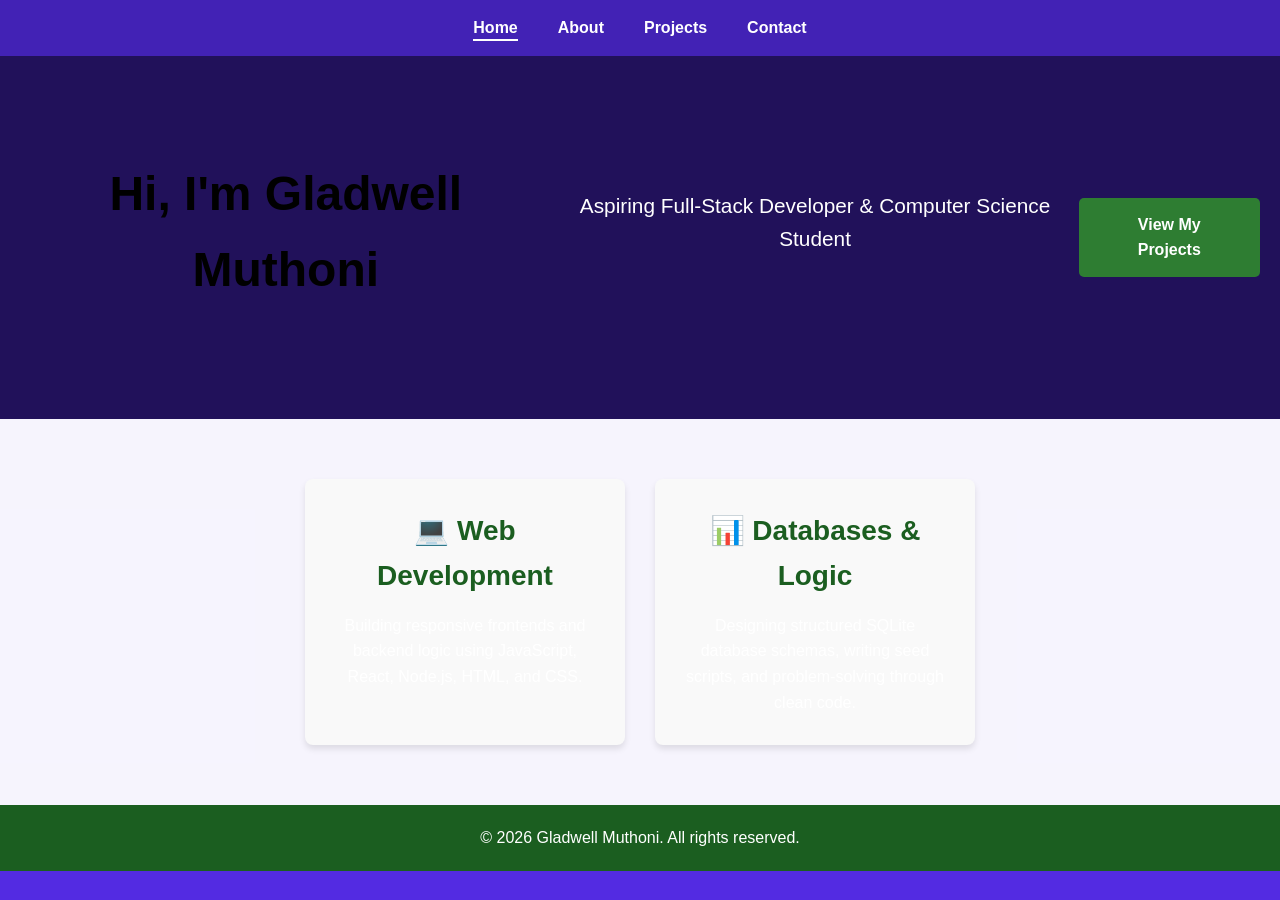
<file: index.html>
<!DOCTYPE html>
<html lang="en">
<head>
    <meta charset="UTF-8">
    <meta name="viewport" content="width=device-width, initial-scale=1.0">
    <title>Home - My Portfolio</title>
    <link rel="stylesheet" href="style.css">
</head>
<body style="background-color: rgb(83, 43, 226); font-family: Arial, sans-serif; margin: 0; padding: 0; color: #ffffff;"></body>
<header style="background-color: rgba(0, 0, 0, 0.2); padding: 15px 0;">
        <nav>
            <ul style="list-style-type: none; margin: 0; padding: 0; display: flex; justify-content: center; gap: 40px;">
                <li><a href="index.html" class="active" style="color: #fff; text-decoration: none; font-weight: 600; border-bottom: 2px solid #fff; padding-bottom: 3px;">Home</a></li>
                <li><a href="about.html" style="color: #fff; text-decoration: none; font-weight: 600;">About</a></li>
                <li><a href="projects.html" style="color: #fff; text-decoration: none; font-weight: 600;">Projects</a></li>
                <li><a href="contact.html" style="color: #fff; text-decoration: none; font-weight: 600;">Contact</a></li>
            </ul>
        </nav>
    </header>

    <main>
        <!-- Hero Section -->
        <section class="hero" style="text-align: center; padding: 100px 20px; color: #fff; background: rgba(0, 0, 0, 0.6);">
            <h1 style="font-size: 3rem; margin-bottom: 10px;">Hi, I'm Gladwell Muthoni</h1>
            <p style="font-size: 1.3rem; margin-bottom: 30px;">Aspiring Full-Stack Developer & Computer Science Student</p>
            <a href="projects.html" style="background-color: #2e7d32; color: white; padding: 14px 28px; text-decoration: none; border-radius: 5px; font-weight: bold; font-size: 1rem; transition: background 0.3s;">View My Projects</a>
        </section>

        <!-- Highlights Section -->
        <section style="display: flex; justify-content: center; gap: 30px; padding: 60px 20px; background: rgba(255, 255, 255, 0.95); flex-wrap: wrap;">
            <div style="background: #f9f9f9; padding: 30px; border-radius: 8px; width: 320px; text-align: center; box-shadow: 0 4px 6px rgba(0,0,0,0.1);">
                <h3 style="color: #1b5e20;">💻 Web Development</h3>
                <p>Building responsive frontends and backend logic using JavaScript, React, Node.js, HTML, and CSS.</p>
            </div>
            <div style="background: #f9f9f9; padding: 30px; border-radius: 8px; width: 320px; text-align: center; box-shadow: 0 4px 6px rgba(0,0,0,0.1);">
                <h3 style="color: #1b5e20;">📊 Databases & Logic</h3>
                <p>Designing structured SQLite database schemas, writing seed scripts, and problem-solving through clean code.</p>
            </div>
        </section>
    </main>

    <footer style="background-color: #1b5e20; color: white; text-align: center; padding: 20px; position: relative; bottom: 0; width: 100%;">
        <p>&copy; 2026 Gladwell Muthoni. All rights reserved.</p>
    </footer>

</body>
</html>
</file>
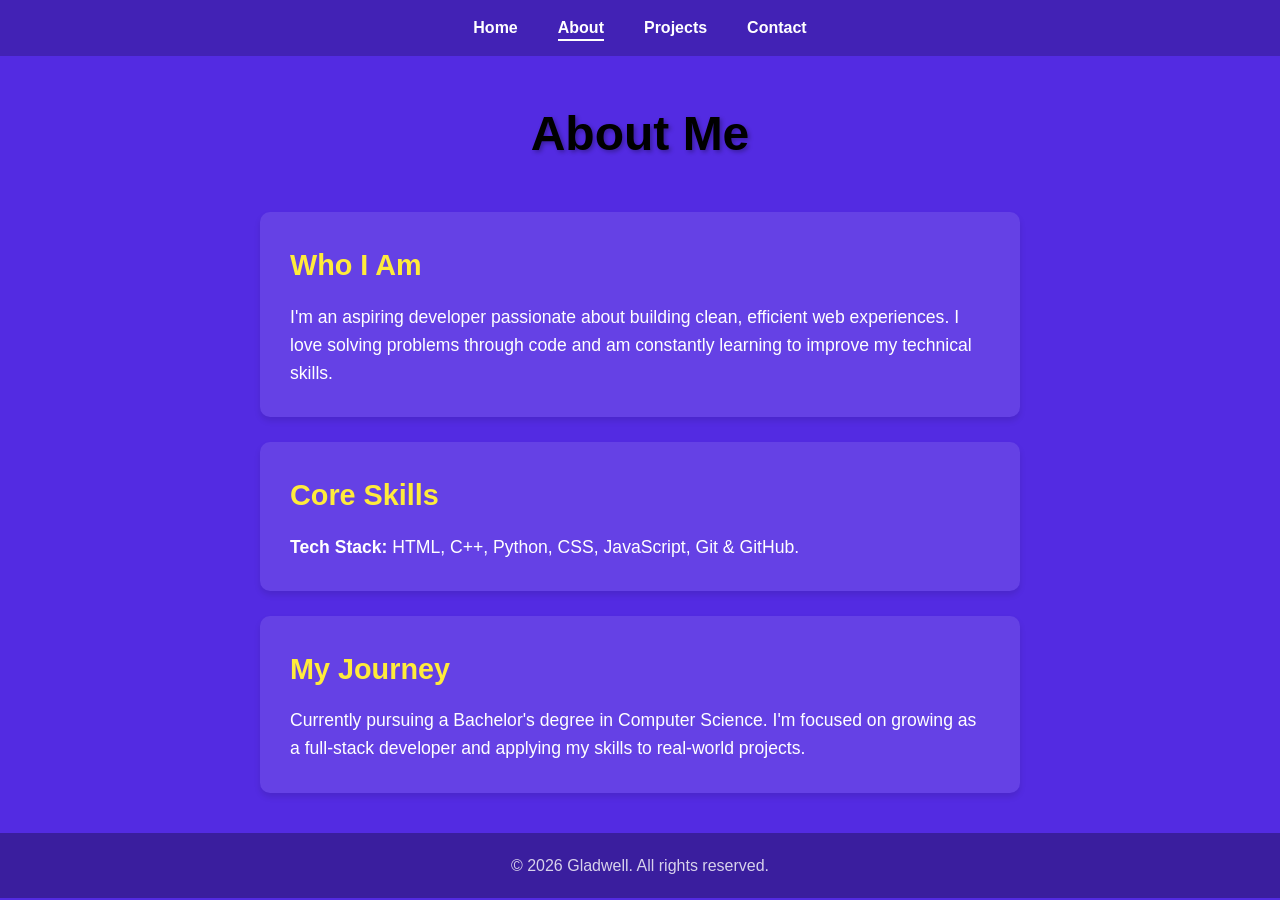
<file: about.html>
<!DOCTYPE html>
<html lang="en">
<head>
    <meta charset="UTF-8">
    <meta name="viewport" content="width=device-width, initial-scale=1.0">
    <title>About - My Portfolio</title>
    <link rel="stylesheet" href="style.css">
</head>
<body style="background-color: rgb(83, 43, 226); font-family: Arial, sans-serif; margin: 0; padding: 0; color: #ffffff;">

    <header style="background-color: rgba(0, 0, 0, 0.2); padding: 15px 0;">
        <nav>
            <ul style="list-style-type: none; margin: 0; padding: 0; display: flex; justify-content: center; gap: 40px;">
                <li><a href="index.html" style="color: #fff; text-decoration: none; font-weight: 600;">Home</a></li>
                <li><a href="about.html" class="active" style="color: #fff; text-decoration: none; font-weight: 600; border-bottom: 2px solid #fff; padding-bottom: 3px;">About</a></li>
                <li><a href="projects.html" style="color: #fff; text-decoration: none; font-weight: 600;">Projects</a></li>
                <li><a href="contact.html" style="color: #fff; text-decoration: none; font-weight: 600;">Contact</a></li>
            </ul>
        </nav>
    </header>

    <main style="max-width: 800px; margin: 40px auto; padding: 0 20px;">
        <!-- Page Title -->
        <h1 style="text-align: center; font-size: 3rem; margin-bottom: 40px; text-shadow: 2px 2px 4px rgba(0,0,0,0.3);">About Me</h1>

        <!-- About Me Card -->
        <section style="background-color: rgba(255, 255, 255, 0.1); padding: 30px; border-radius: 10px; margin-bottom: 25px; box-shadow: 0 4px 6px rgba(0,0,0,0.1);">
            <h2 style="margin-top: 0; font-size: 1.8rem; color: #ffeb3b;">Who I Am</h2>
            <p style="font-size: 1.1rem; line-height: 1.6; margin: 0;">I'm an aspiring developer passionate about building clean, efficient web experiences. I love solving problems through code and am constantly learning to improve my technical skills.</p>
        </section>

        <!-- Core Skills Card -->
        <section style="background-color: rgba(255, 255, 255, 0.1); padding: 30px; border-radius: 10px; margin-bottom: 25px; box-shadow: 0 4px 6px rgba(0,0,0,0.1);">
            <h3 style="margin-top: 0; font-size: 1.8rem; color: #ffeb3b;">Core Skills</h3>
            <p style="font-size: 1.1rem; line-height: 1.6; margin: 0;"><strong>Tech Stack:</strong> HTML, C++, Python, CSS, JavaScript, Git & GitHub.</p>
        </section>

        <!-- Journey Card -->
        <section style="background-color: rgba(255, 255, 255, 0.1); padding: 30px; border-radius: 10px; margin-bottom: 25px; box-shadow: 0 4px 6px rgba(0,0,0,0.1);">
            <h3 style="margin-top: 0; font-size: 1.8rem; color: #ffeb3b;">My Journey</h3>
            <p style="font-size: 1.1rem; line-height: 1.6; margin: 0;">Currently pursuing a Bachelor's degree in Computer Science. I'm focused on growing as a full-stack developer and applying my skills to real-world projects.</p>
        </section>
    </main>

    <footer style="text-align: center; padding: 20px; background-color: rgba(0, 0, 0, 0.3); font-size: 0.9jrem; margin-top: 40px;">
        <p style="margin: 0; opacity: 0.8;">&copy; 2026 Gladwell. All rights reserved.</p>
    </footer>

</body>
</html>
</file>
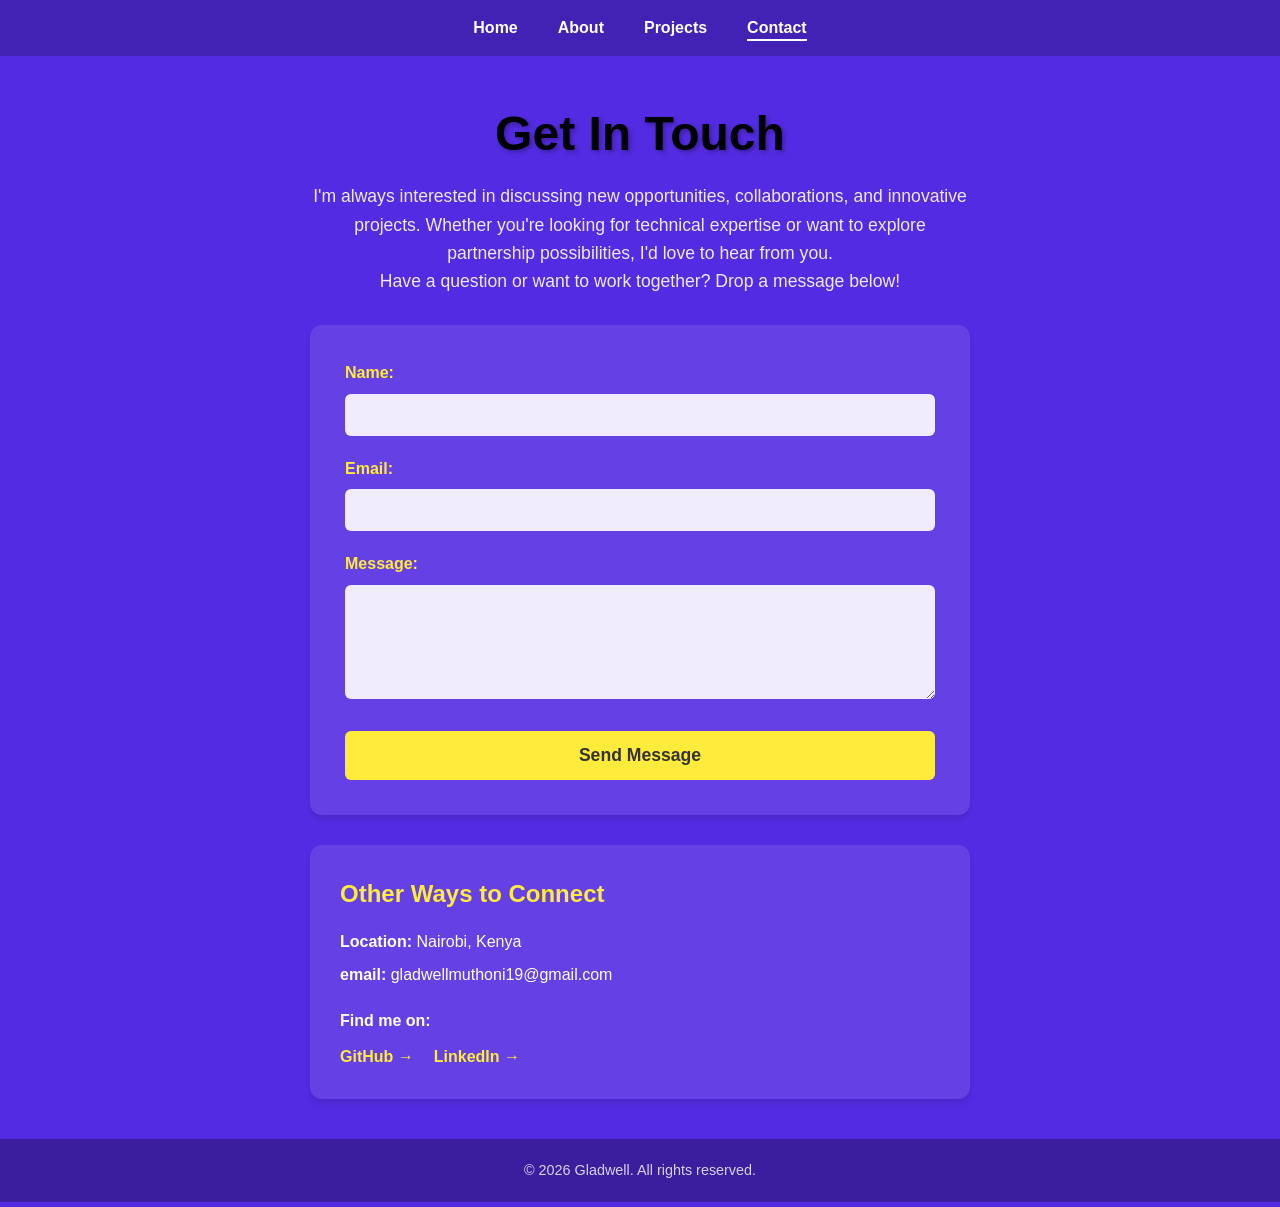
<file: contact.html>
<!DOCTYPE html>
<html lang="en">
<head>
    <meta charset="UTF-8">
    <meta name="viewport" content="width=device-width, initial-scale=1.0">
    <title>Contact Me - My Portfolio</title>
    <link rel="stylesheet" href="style.css">
</head>
<body style="background-color: rgb(83, 43, 226); font-family: Arial, sans-serif; margin: 0; padding: 0; color: #ffffff;">

    <header style="background-color: rgba(0, 0, 0, 0.2); padding: 15px 0;">
        <nav>
            <ul style="list-style-type: none; margin: 0; padding: 0; display: flex; justify-content: center; gap: 40px;">
                <li><a href="index.html" style="color: #fff; text-decoration: none; font-weight: 600;">Home</a></li>
                <li><a href="about.html" style="color: #fff; text-decoration: none; font-weight: 600;">About</a></li>
                <li><a href="projects.html" style="color: #fff; text-decoration: none; font-weight: 600;">Projects</a></li>
                <li><a href="contact.html" class="active" style="color: #fff; text-decoration: none; font-weight: 600; border-bottom: 2px solid #fff; padding-bottom: 3px;">Contact</a></li>
            </ul>
        </nav>
    </header>

    <main style="max-width: 700px; margin: 40px auto; padding: 0 20px;">
        <!-- Page Title -->
        <div style="text-align: center; margin-bottom: 30px;">
            <h1 style="font-size: 3rem; margin-bottom: 10px; text-shadow: 2px 2px 4px rgba(0,0,0,0.3);">Get In Touch</h1>
            <p style="font-size: 1.1rem; opacity: 0.9;">I'm always interested in discussing new opportunities, collaborations, and innovative projects. Whether you're looking for technical expertise or want to explore partnership possibilities, I'd love to hear from you.</p>

            <p style="font-size: 1.1rem; opacity: 0.9;">Have a question or want to work together? Drop a message below!</p>
        </div>

        <!-- Contact Form Card -->
        <section class="contact-form" style="background-color: rgba(255, 255, 255, 0.1); padding: 35px; border-radius: 12px; margin-bottom: 30px; box-shadow: 0 4px 6px rgba(0,0,0,0.1);">
            <form action="/submit" method="POST">
                <div style="margin-bottom: 20px;">
                    <label for="name" style="display: block; margin-bottom: 8px; font-weight: bold; color: #ffeb3b;">Name:</label>
                    <input type="text" id="name" name="name" required style="width: 100%; padding: 12px; border: none; border-radius: 6px; background-color: rgba(255, 255, 255, 0.9); color: #333; font-size: 1rem;">
                </div>
                
                <div style="margin-bottom: 20px;">
                    <label for="email" style="display: block; margin-bottom: 8px; font-weight: bold; color: #ffeb3b;">Email:</label>
                    <input type="email" id="email" name="email" required style="width: 100%; padding: 12px; border: none; border-radius: 6px; background-color: rgba(255, 255, 255, 0.9); color: #333; font-size: 1rem;">
                </div>
                
                <div style="margin-bottom: 25px;">
                    <label for="message" style="display: block; margin-bottom: 8px; font-weight: bold; color: #ffeb3b;">Message:</label>
                    <textarea id="message" name="message" rows="5" required style="width: 100%; padding: 12px; border: none; border-radius: 6px; background-color: rgba(255, 255, 255, 0.9); color: #333; font-size: 1rem; resize: vertical;"></textarea>
                </div>
                
                <button type="submit" style="width: 100%; background-color: #ffeb3b; color: #333; padding: 14px; border: none; border-radius: 6px; font-weight: bold; font-size: 1.1rem; cursor: pointer; transition: background 0.2s;">Send Message</button>
            </form>
        </section>

        <!-- Contact Info & Socials Card -->
        <section class="contact-info" style="background-color: rgba(255, 255, 255, 0.1); padding: 30px; border-radius: 12px; box-shadow: 0 4px 6px rgba(0,0,0,0.1);">
            <h3 style="margin-top: 0; font-size: 1.5rem; color: #ffeb3b; margin-bottom: 15px;">Other Ways to Connect</h3>
            <p style="margin: 8px 0;"><strong>Location:</strong> Nairobi, Kenya</p>
            <p style="margin: 8px 0; margin-bottom: 20px;"><strong>email:</strong> gladwellmuthoni19@gmail.com</p>
            
            <p style="margin-bottom: 10px;"><strong>Find me on:</strong></p>
            <ul style="list-style-type: none; padding: 0; display: flex; gap: 20px; margin: 0;">
                <li><a href="https://github.com/gladwellmuthoni" target="_blank" style="color: #ffeb3b; text-decoration: none; font-weight: bold;">GitHub &rarr;</a></li>
                <li><a href="https://www.linkedin.com/in/gladwellmuthoni/" target="_blank" style="color: #ffeb3b; text-decoration: none; font-weight: bold;">LinkedIn &rarr;</a></li>
            </ul>
        </section>
    </main>

    <footer style="text-align: center; padding: 20px; background-color: rgba(0, 0, 0, 0.3); font-size: 0.9rem; margin-top: 40px;">
        <p style="margin: 0; opacity: 0.8;">&copy; 2026 Gladwell. All rights reserved.</p>
    </footer>

</body>
</html>
</file>
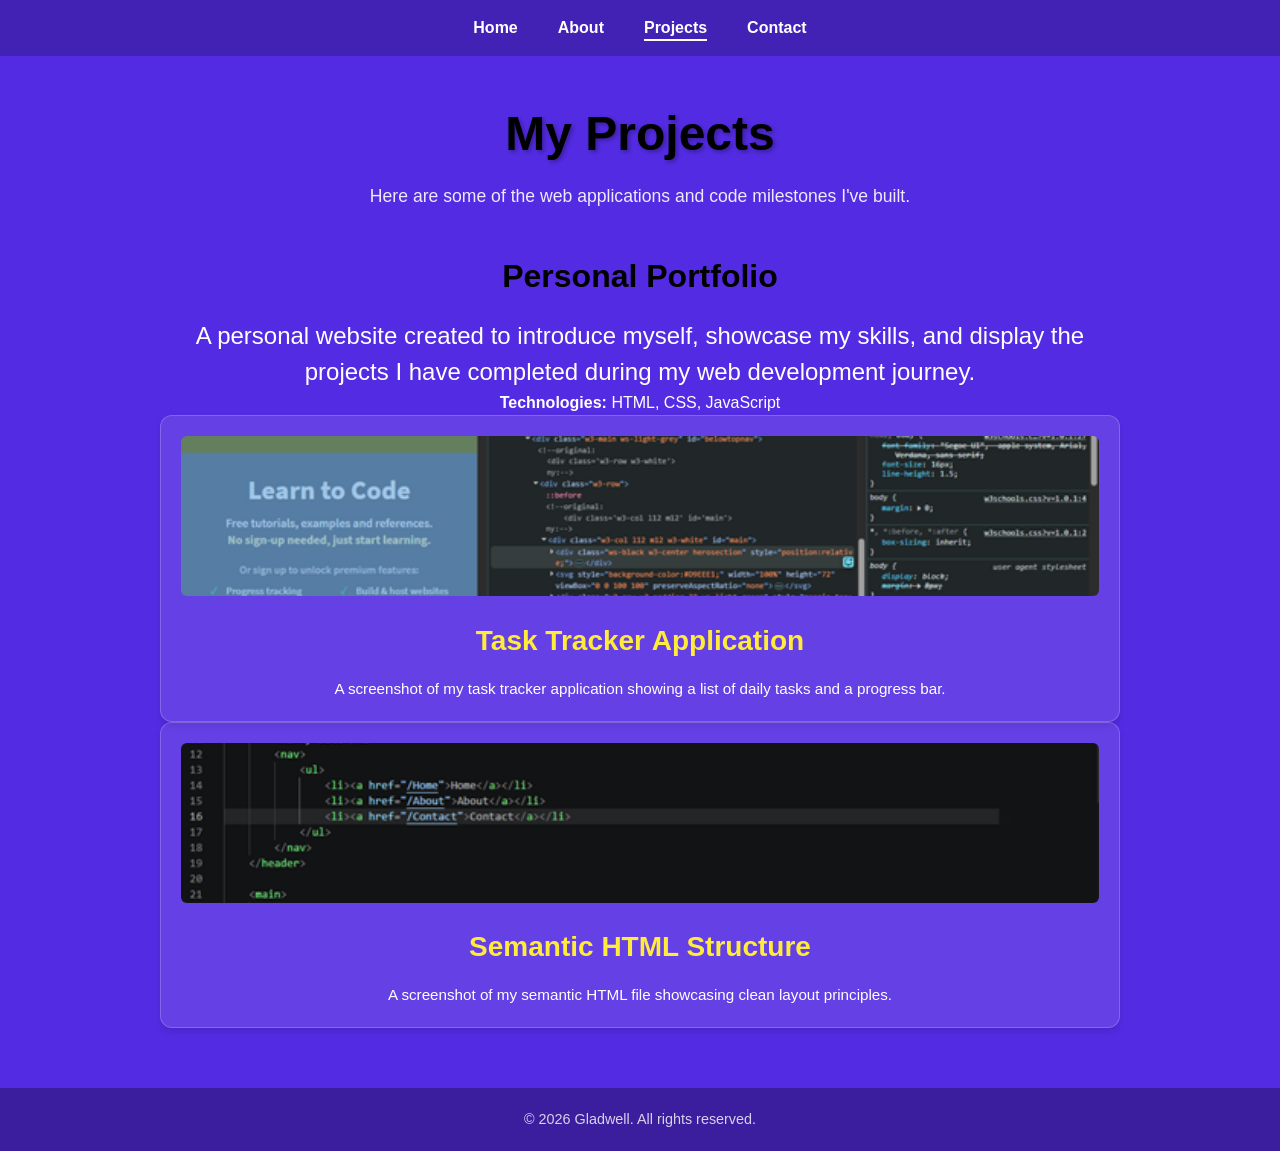
<file: projects.html>
<!DOCTYPE html>
<html lang="en">
<head>
    <meta charset="UTF-8">
    <meta name="viewport" content="width=device-width, initial-scale=1.0">
    <title>Projects - My Portfolio</title>
    <link rel="stylesheet" href="style.css">
    <style>
        .project-container {
            display: grid;
            grid-template-columns: repeat(auto-fit, minmax(280px, 1fr));
            gap: 30px;
            margin-top: 30px;
            max-width: 900px;
            margin-left: auto;
            margin-right: auto;
        }

        .project-card {
            background-color: rgba(255, 255, 255, 0.1);
            border: 1px solid rgba(255, 255, 255, 0.2);
            padding: 20px;
            border-radius: 12px;
            box-shadow: 0 4px 6px rgba(0,0,0,0.1);
            transition: transform 0.2s ease;
        }

        .project-card:hover {
            transform: translateY(-5px);
        }

        .project-card img {
            width: 100%;
            height: 160px;
            object-fit: cover;
            border-radius: 6px;
            margin-bottom: 15px;
        }
    </style>
</head>
<body style="background-color: rgb(83, 43, 226); font-family: Arial, sans-serif; margin: 0; padding: 0; color: #ffffff;">

    <header style="background-color: rgba(0, 0, 0, 0.2); padding: 15px 0;">
        <nav>
            <ul style="list-style-type: none; margin: 0; padding: 0; display: flex; justify-content: center; gap: 40px;">
                <li><a href="index.html" style="color: #fff; text-decoration: none; font-weight: 600;">Home</a></li>
                <li><a href="about.html" style="color: #fff; text-decoration: none; font-weight: 600;">About</a></li>
                <li><a href="projects.html" class="active" style="color: #fff; text-decoration: none; font-weight: 600; border-bottom: 2px solid #fff; padding-bottom: 3px;">Projects</a></li>
                <li><a href="contact.html" style="color: #fff; text-decoration: none; font-weight: 600;">Contact</a></li>
            </ul>
        </nav>
    </header>

    <main style="max-width: 1000px; margin: 40px auto; padding: 0 20px; text-align: center;">
        <h1 style="font-size: 3rem; margin-bottom: 10px; text-shadow: 2px 2px 4px rgba(0,0,0,0.3);">My Projects</h1>
        <p style="font-size: 1.1rem; opacity: 0.9; margin-bottom: 40px;">Here are some of the web applications and code milestones I've built.</p>

        <section class="project-container">
             <article>
    <h2>Personal Portfolio</h2>
    <p style="font-size: 1.5rem; line-height: 1.5;">
      A personal website created to introduce myself, showcase my
      skills, and display the projects I have completed during my
      web development journey.
    </p>
    <p><strong>Technologies:</strong> HTML, CSS, JavaScript</p>
  </article>
</section>
            <article class="project-card">
                <img src="images/image-1.jpg" alt="Project 1 Task Tracker">
                <h3 style="color: #ffeb3b; margin-top: 0;">Task Tracker Application</h3>
                <p style="font-size: 0.95rem; line-height: 1.5;">A screenshot of my task tracker application showing a list of daily tasks and a progress bar.</p>
            </article>

            <article class="project-card">
                <img src="images/image-2.jpg" alt="Project 2 Semantic HTML">
                <h3 style="color: #ffeb3b; margin-top: 0;">Semantic HTML Structure</h3>
                <p style="font-size: 0.95rem; line-height: 1.5;">A screenshot of my semantic HTML file showcasing clean layout principles.</p>
            </article>
        </section>
    </main>

    <footer style="text-align: center; padding: 20px; background-color: rgba(0, 0, 0, 0.3); font-size: 0.9rem; margin-top: 60px;">
        <p style="margin: 0; opacity: 0.8;">&copy; 2026 Gladwell. All rights reserved.</p>
    </footer>

</body>
</html>
</file>
<file: style.css>
/* ==========================================
   1. CSS VARIABLES & THEME
   ========================================== */
:root {
    --font-heading: 'Poppins', sans-serif;
    --font-body: 'Roboto', sans-serif;
    
    --font-xs: 0.75rem; 
    --font-sm: 0.875rem; 
    --font-base: 1rem;
    --font-lg: 1.125rem; 
    --font-xl: 1.25rem; 
    --font-2xl: 1.5rem;
    --font-3xl: 1.875rem; 
    --font-4xl: 2.25rem;
    
    /* Color Palette */
    --color-primary: #4f46e5;
    --color-secondary: #0ea5e9;
    --color-background: #ffffff;
    --color-text: #1d2a3d;
    --color-muted: grey;
}

/* ==========================================
   2. GLOBAL RESETS & BASE STYLES
   ========================================== */
* {
    margin: 0;
    padding: 0;
    box-sizing: border-box;
}

body {
    font-family: 'Inter', sans-serif;
    font-size: 16px;
    line-height: 1.6;
    color: #333333;
    background-color: #f9f9f9;
    padding: 20px;
}

h1, h2, h3, h4, h5, h6 {
    color: black; 
    margin-bottom: 0.5em;
    font-weight: 600;
}

h1 { font-size: 2.5rem; }
h2 { font-size: 2rem; }
h3 { font-size: 1.75rem; }
h4 { font-size: 1.5rem; }
h5 { font-size: 1.25rem; }
h6 { font-size: 1rem; }

/* ==========================================
   3. NAVIGATION & HEADER
   ========================================== */
.menu-toggle { 
    display: block; /* Show hamburger on mobile */
} 

.nav-menu {
    display: none; /* Hide menu by default on mobile */
    background: #333;
    padding: 20px;
}

.nav-links {
    display: flex;
    gap: 20px; 
    list-style: none;
}

/* Desktop Navigation Adjustments */
@media (min-width: 1024px) {
    .menu-toggle { 
        display: none; /* Hide hamburger on desktop */
    } 

    .nav-menu {
        display: block; 
        background: transparent;
    }

    .nav-links {
        flex-direction: row; 
        display: flex;
    }
}

/* ==========================================
   4. LAYOUT SECTIONS & HERO
   ========================================== */
.hero {
    display: flex;
    flex-direction: column; 
    text-align: center;
}

@media (min-width: 1024px) {
    .hero {
        flex-direction: row; 
        align-items: center;
        justify-content: space-between;
    }
}

.footer-content {
    display: flex;
    justify-content: space-between; 
    flex-wrap: wrap;
}

.footer-container {
    display: flex;
    justify-content: center;       
    width: 100%;                   
    margin-top: 20px;
}

/* ==========================================
   5. GRIDS & CARDS
   ========================================== */
.card-container, 
.project-grid {
    display: grid;
    gap: 20px;
    grid-template-columns: 1fr; 
}

/* Tablet: 2 columns */
@media (min-width: 768px) {
    .card-container, 
    .project-grid { 
        grid-template-columns: repeat(2, 1fr); 
    }
}

/* Desktop: 3 columns */
@media (min-width: 1024px) {
    .card-container, 
    .project-grid { 
        grid-template-columns: repeat(3, 1fr); 
    }
}

.project-grid img {
    width: 100%;       
    height: 250px;    
    object-fit: cover;
    display: block;  
}

/* Magazine Layout Template */
.magazine-container {
    display: grid;
    grid-template-columns: 200px 1fr; 
    grid-template-rows: auto 1fr auto;
    grid-template-areas: 
        "header header"
        "sidebar main"
        "footer footer";
    min-height: 100vh;
}

.header { grid-area: header; }
.sidebar { grid-area: sidebar; }
.main-content { grid-area: main; }
.footer { grid-area: footer; }

/* ==========================================
   6. INTERACTIVE STATES & TRANSITIONS
   ========================================== */
a, button, .project-card {
    transition: all 0.3s ease;
}

button:hover {
    transform: translateY(-2px);
    box-shadow: 0 4px 6px black; 
    cursor: pointer;
}

a:hover {
    color: var(--color-primary);
}

.project-card:hover {
    box-shadow: 0 10px 20px rgba(12, 11, 11, 0.1);
    transform: translateY(-5px);
}

a:focus, button:focus {
    outline: 2px solid var(--color-primary);
    outline-offset: 2px;
}
</file>
